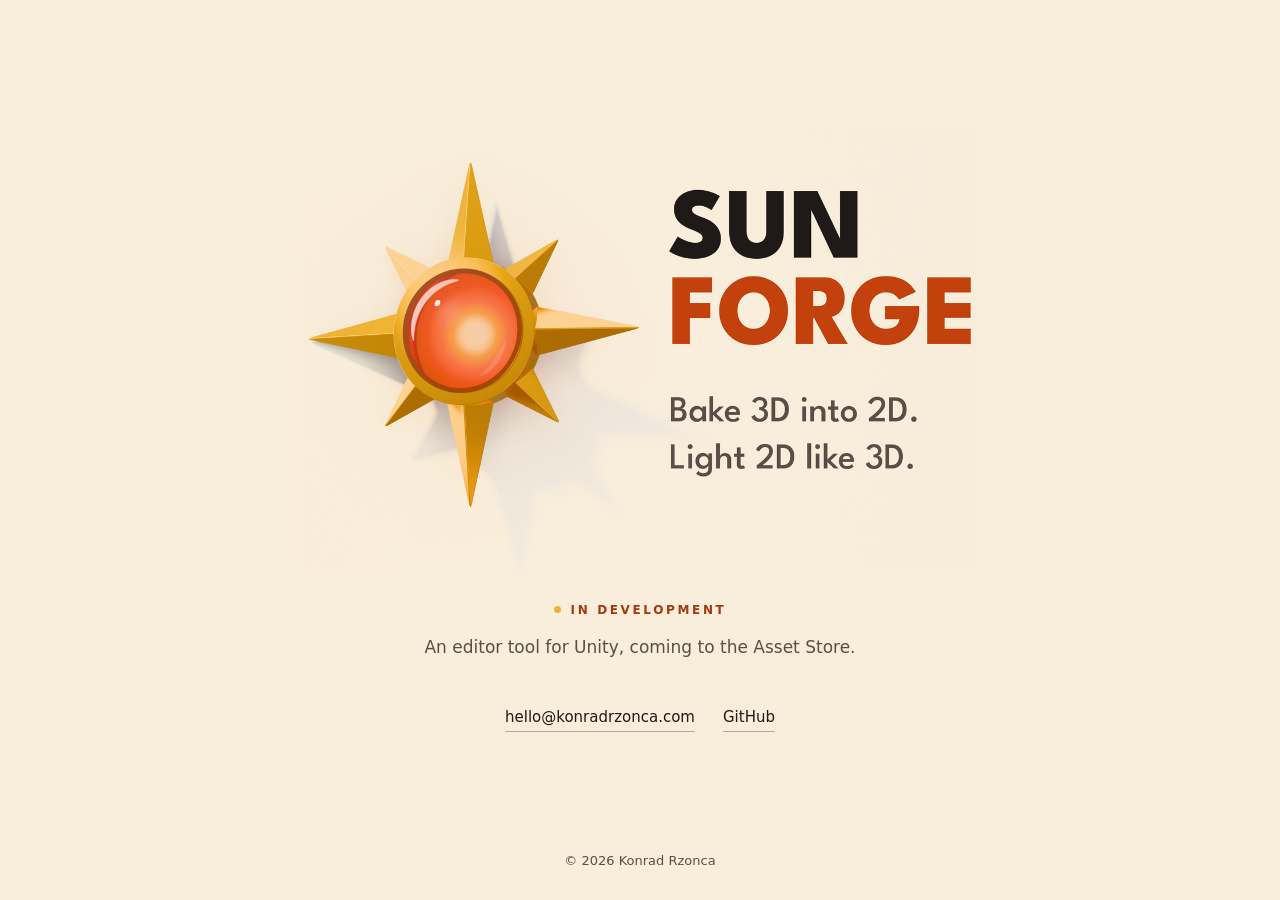
<file: docs/index.html>
<!doctype html>
<html lang="en">
<head>
<meta charset="utf-8">
<meta name="viewport" content="width=device-width, initial-scale=1">
<title>Konrad Rzonca</title>
<meta name="description" content="Sun Forge, an editor tool for Unity that bakes 3D models into sprites. In development.">
<link rel="canonical" href="https://konradrzonca.com/">
<link rel="icon" href="brand/favicon-48.png" type="image/png">
<link rel="apple-touch-icon" href="brand/apple-touch-icon-180.png">
<link rel="stylesheet" href="brand/brand.css">
<link rel="stylesheet" href="site.css">
<meta property="og:type" content="website">
<meta property="og:title" content="Konrad Rzonca">
<meta property="og:description" content="An editor tool for Unity, in development.">
<meta property="og:url" content="https://konradrzonca.com/">
<meta property="og:image" content="https://konradrzonca.com/brand/og-1200x630.png">
<meta name="twitter:card" content="summary_large_image">
</head>
<body class="quiet">
<main>
  <h1><img class="card" src="brand/card.png" width="1260" height="840" alt="SUN FORGE. Bake 3D into 2D. Light 2D like 3D. A gold compass star with a glowing stone at its heart."></h1>
  <p class="state">In development</p>
  <p class="what">An editor tool for Unity, coming to the Asset Store.</p>
  <nav class="links"><a href="mailto:hello@konradrzonca.com">hello@konradrzonca.com</a><a href="https://github.com/konrad-rzonca">GitHub</a></nav>
</main>
<footer>&copy; 2026 Konrad Rzonca</footer>
</body>
</html>
</file>
<file: docs/brand/brand.css>
/* Generated from brand.json. Do not edit. */
:root {
  --brand-gold: #e8b43c;
  --brand-wall: #f9eedc;
  --brand-ink: #1f1a17;
  --brand-soft: #5a4f48;
  --brand-accent: #c2410c;
}
</file>
<file: docs/site.css>
/* One stylesheet for both sites. The colors and the title's face are the brand's: brand/brand.css
   and brand/title.ttf. */
@font-face { font-family: "Brand Title"; src: url("brand/title.ttf") format("truetype"); font-weight: 100 900; font-display: swap; }
:root {
  --bg: var(--brand-wall);
  --bg-header: color-mix(in srgb, var(--brand-wall) 60%, #fff);
  --bg-panel: color-mix(in srgb, var(--brand-wall) 35%, #fff);
  --bg-card: color-mix(in srgb, var(--brand-wall) 92%, var(--brand-ink));
  --bg-inset: color-mix(in srgb, var(--brand-wall) 95%, var(--brand-ink));
  --text-strong: var(--brand-ink);
  --text-soft: var(--brand-soft);
  --text-muted: var(--brand-soft);
  --border-soft: color-mix(in srgb, var(--brand-wall) 86%, var(--brand-ink));
  --border-strong: color-mix(in srgb, var(--brand-wall) 68%, var(--brand-ink));
  --accent: var(--brand-accent);
  --accent-strong: color-mix(in srgb, var(--brand-accent) 82%, var(--brand-ink));
  --accent-soft: color-mix(in srgb, var(--brand-wall) 82%, var(--brand-accent));
  --accent-on: #ffffff;
  --radius: 6px;
  --measure: 72ch;
  --page: 1120px;
  --font: Inter, "Segoe UI", system-ui, -apple-system, "Helvetica Neue", Arial, sans-serif;
  --title: "Brand Title", var(--font);
  --mono: "JetBrains Mono", "Cascadia Mono", Consolas, "SFMono-Regular", Menlo, monospace;
  color-scheme: light;
}

* { box-sizing: border-box; }
html { -webkit-text-size-adjust: 100%; }
body {
  margin: 0;
  background: var(--bg);
  color: var(--text-soft);
  font: 16px/1.6 var(--font);
}
img { display: block; max-width: 100%; height: auto; }
/* The accent is 4.5:1 on the wall and less on a tinted panel, so a link is a step darker. */
a { color: var(--accent-strong); text-decoration: none; }
a:hover { text-decoration: underline; }
a code { color: inherit; }
h1, h2, h3, h4 { color: var(--text-strong); line-height: 1.2; margin: 0 0 .5em; }
h1, h2 { font-family: var(--title); font-weight: 800; }
p { margin: 0 0 1em; }
code {
  font: .88em var(--mono);
  color: var(--text-strong);
  background: var(--bg-inset);
  border: 1px solid var(--border-soft);
  border-radius: 4px;
  padding: .05em .35em;
}

.wrap { max-width: var(--page); margin: 0 auto; padding: 0 16px; }

/* Header */
.site-header {
  position: sticky; top: 0; z-index: 10;
  background: color-mix(in srgb, var(--bg-header) 92%, transparent);
  backdrop-filter: blur(8px);
  border-bottom: 1px solid var(--border-soft);
}
.site-header .wrap { display: flex; align-items: center; gap: 24px; height: 60px; }
.wordmark {
  display: flex; align-items: center; gap: 10px;
  color: var(--text-strong); font: 800 21px/1 var(--title);
  white-space: nowrap;
}
.wordmark:hover { text-decoration: none; }
.wordmark .second { color: var(--accent); }
/* The logo on its wall, as the store's icon shows it. */
.wordmark img { width: 36px; height: 36px; border-radius: 8px; flex: none; }
/* The title face's capitals sit high in their line. */
.wordmark > span { padding-top: .14em; }
.nav { display: flex; align-items: center; gap: 20px; margin-left: auto; font-size: 15px; }
.nav a { color: var(--text-soft); }
.nav a:hover, .nav a[aria-current="page"] { color: var(--text-strong); text-decoration: none; }

.button {
  display: inline-flex; align-items: center; justify-content: center; gap: 8px;
  height: 40px; padding: 0 18px; border-radius: var(--radius);
  font-weight: 600; font-size: 15px; border: 1px solid transparent; white-space: nowrap;
}
.button:hover { text-decoration: none; }
.button.primary { background: var(--accent); color: var(--accent-on); }
.button.primary:hover { background: var(--accent-strong); }
.button.secondary { border-color: var(--border-strong); color: var(--text-strong); }
.button.secondary:hover { border-color: var(--accent); }
.nav .button { height: 34px; padding: 0 14px; color: var(--accent-on); }

/* Hero */
.hero { padding-block: 72px 40px; }
.hero h1 { font-size: clamp(34px, 5.2vw, 56px); letter-spacing: -.02em; max-width: 22ch; }
.hero .lead { font-size: clamp(17px, 2vw, 20px); max-width: 60ch; color: var(--text-soft); }
.hero .actions { display: flex; flex-wrap: wrap; gap: 12px; margin: 28px 0 12px; }
.hero .requirements { font-size: 14px; color: var(--text-muted); }
.shot {
  margin: 40px 0 0; border: 1px solid var(--border-soft); border-radius: 10px; overflow: hidden;
  background: var(--bg-inset);
}
.shot figcaption, figure figcaption {
  font-size: 13px; color: var(--text-muted); padding: 10px 14px; border-top: 1px solid var(--border-soft);
}
figure { margin: 0; }

/* Feature tour */
.tour { padding-block: 40px 24px; }
.feature {
  display: grid; grid-template-columns: minmax(0, 5fr) minmax(0, 6fr); gap: 48px; align-items: center;
  padding: 48px 0; border-top: 1px solid var(--border-soft);
}
.feature:nth-child(even) .copy { order: 2; }
.feature.wide { grid-template-columns: minmax(0, 1fr); gap: 28px; }
.feature.wide .copy { order: 0; max-width: var(--measure); }
.feature h2 { font-size: clamp(24px, 3vw, 32px); letter-spacing: -.01em; }
.feature .eyebrow {
  font-size: 12px; font-weight: 700; letter-spacing: 2px; text-transform: uppercase; color: var(--accent);
  margin-bottom: 10px;
}
.feature figure { border: 1px solid var(--border-soft); border-radius: 10px; overflow: hidden; background: var(--bg-inset); }
.feature ul { margin: 0; padding-left: 1.1em; }
.feature li { margin: .25em 0; }
.tiles { display: grid; gap: 1px; background: var(--border-soft); }
.tiles.three { grid-template-columns: repeat(3, minmax(0, 1fr)); }
.tiles.two { grid-template-columns: repeat(2, minmax(0, 1fr)); }
.tiles figure { border: 0; border-radius: 0; }
.tiles figcaption { border-top: 0; padding: 8px 10px; background: var(--bg-inset); }

.facts {
  display: grid; grid-template-columns: repeat(auto-fit, minmax(220px, 1fr)); gap: 16px; padding-block: 24px 64px;
}
.fact { background: var(--bg-panel); border: 1px solid var(--border-soft); border-radius: 10px; padding: 18px 20px; }
.fact h3 { font-size: 16px; margin-bottom: 6px; }
.fact p { margin: 0; font-size: 15px; }

/* Footer */
.site-footer { border-top: 1px solid var(--border-soft); background: var(--bg-header); padding: 32px 0; font-size: 14px; }
.site-footer .wrap { display: flex; flex-wrap: wrap; gap: 12px 32px; align-items: center; }
.site-footer .links { display: flex; flex-wrap: wrap; gap: 8px 20px; margin-left: auto; }
.site-footer a { color: var(--text-soft); }

/* Documents: docs and changelog */
.doc-layout { display: grid; grid-template-columns: 240px minmax(0, 1fr); gap: 48px; padding: 40px 0 72px; }
.doc-nav { position: sticky; top: 84px; align-self: start; font-size: 14px; }
.doc-nav h4 { font-size: 12px; letter-spacing: 2px; text-transform: uppercase; color: var(--text-muted); margin: 18px 0 8px; }
.doc-nav ul { list-style: none; margin: 0; padding: 0; }
.doc-nav li a { display: block; padding: 5px 10px; border-radius: 4px; color: var(--text-soft); }
.doc-nav li a:hover { background: var(--bg-card); text-decoration: none; }
.doc-nav li a[aria-current="page"] { background: var(--accent-soft); color: var(--text-strong); }
.prose { max-width: var(--measure); }
.prose h1 { font-size: 36px; margin-bottom: .6em; }
.prose h2 { font-size: 24px; margin-top: 2em; padding-top: .4em; border-top: 1px solid var(--border-soft); }
.prose h3 { font-size: 19px; margin-top: 1.6em; }
.prose ul, .prose ol { padding-left: 1.3em; }
.prose li { margin: .35em 0; }
.prose table { border-collapse: collapse; width: 100%; font-size: 14px; margin: 0 0 1.2em; display: block; overflow-x: auto; }
.prose th, .prose td { border: 1px solid var(--border-soft); padding: 7px 10px; text-align: left; vertical-align: top; }
.prose th { background: var(--bg-card); color: var(--text-strong); }
.prose pre { background: var(--bg-inset); border: 1px solid var(--border-soft); border-radius: var(--radius); padding: 14px; overflow-x: auto; }
.prose pre code { border: 0; padding: 0; background: none; }
.prose strong { color: var(--text-strong); }

/* Publisher page: the card on its own wall, and a few quiet lines under it. */
/* The one column is no wider than the window, whatever the card's own width. */
.quiet { min-height: 100vh; min-height: 100svh; display: grid; grid-template: 1fr auto / minmax(0, 1fr); text-align: center; }
.quiet main { align-self: center; padding: 8vh 24px 6vh; }
/* The card is the page's heading: a screen reader reads its name, and no title is drawn. Its wall
   is the page's color, and its edges fade out, so the picture has no frame. */
.quiet h1 { margin: 0; font: inherit; }
.quiet .card {
  width: min(100%, 720px); margin: 0 auto;
  -webkit-mask-image: linear-gradient(to right, transparent, #000 3.5%, #000 96.5%, transparent), linear-gradient(to bottom, transparent, #000 3.5%, #000 96.5%, transparent);
  -webkit-mask-composite: source-in;
  mask-image: linear-gradient(to right, transparent, #000 3.5%, #000 96.5%, transparent), linear-gradient(to bottom, transparent, #000 3.5%, #000 96.5%, transparent);
  mask-composite: intersect;
}
.quiet .state {
  margin: 12px 0 14px; font-size: 12px; font-weight: 600; letter-spacing: .22em; text-transform: uppercase; color: var(--accent-strong);
}
.quiet .state::before {
  content: ""; display: inline-block; width: 7px; height: 7px; margin-right: 10px; border-radius: 50%;
  background: var(--brand-gold); vertical-align: 1px;
}
.quiet .what { margin: 0; font-size: 17px; color: var(--text-soft); }
.quiet .links { display: flex; flex-wrap: wrap; justify-content: center; gap: 8px 28px; margin-top: 44px; font-size: 15px; }
.quiet .links a { color: var(--text-strong); border-bottom: 1px solid var(--border-strong); padding-bottom: 2px; }
.quiet .links a:hover { text-decoration: none; border-color: var(--accent); color: var(--accent-strong); }
.quiet footer { padding: 28px 24px; font-size: 13px; color: var(--text-muted); }

@media (max-width: 820px) {
  .nav a:not(.button) { display: none; }
  .feature { grid-template-columns: minmax(0, 1fr); gap: 24px; padding: 36px 0; }
  .feature:nth-child(even) .copy { order: 0; }
  .doc-layout { grid-template-columns: minmax(0, 1fr); gap: 16px; }
  .doc-nav { position: static; }
  .tiles.three { grid-template-columns: minmax(0, 1fr); }
  .hero { padding-top: 48px; }
}
</file>
